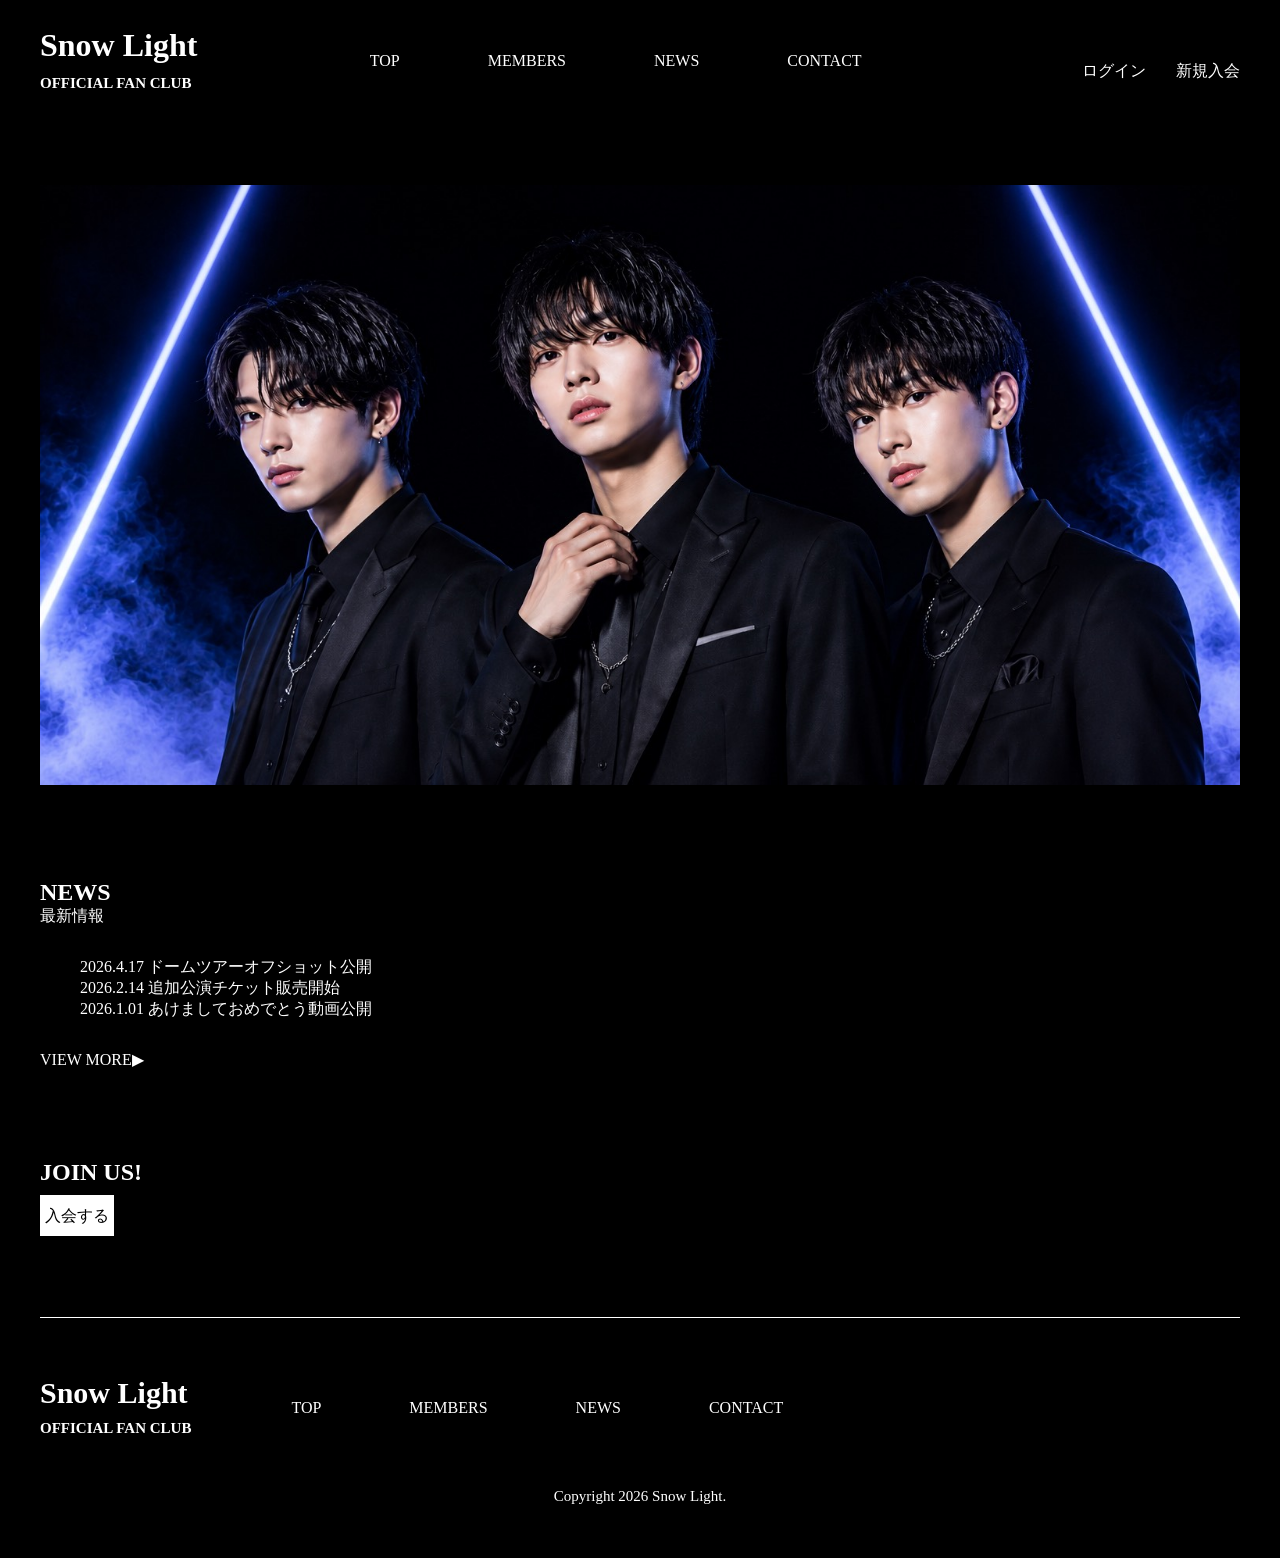
<file: index.html>
<!DOCTYPE html>
<html>
    <head>
        <meta charset="utf-8">
        <meta name="author" content="Snow Light">
        <meta name="description" content="アイドルグループSnow LightのFCサイトです。">
        <meta name="viewport" content="width=device-width,initial-scale=1.0">
        <link href="style.css" media="all" rel="stylesheet">
        <title>Snow Light FC site</title>
    </head>
    <body>
        <div id="container">
        <header>
            <div class="header-top">
            <div class="title">
            <h1>Snow Light<br>
                <span class="fc">OFFICIAL FAN CLUB</span></h1>
            </div>
                <nav>
        <ul class="menu">
            <li><a href="index.html">TOP</a></li>
            <li><a href="members.html">MEMBERS</a></li>
            <li><a href="news.html">NEWS</a></li>
            <li><a href="contact.html">CONTACT</a></li>
        </ul>
    </nav> 
     <div class="account">
            <a href="#"onclick="return false;">ログイン</a>
            <a href="#"onclick="return false;">新規入会</a>
            </div>
            </div>
        </header> 
        
    <main> 
        <section class="main">
        <img src="image/main.jpg" alt="メイン画像">
        </section>
    <section> 
        <h2 class="poo">NEWS</h2>
        <p class="po">最新情報</p>
        <ul>
        <li><span>2026.4.17</span><a href="news.html"> ドームツアーオフショット公開</a></li>
        <li><span>2026.2.14</span><a href="news.html"> 追加公演チケット販売開始</a></li>
        <li><span>2026.1.01</span><a href="news.html"> あけましておめでとう動画公開</a></li>
        </ul>
        <p class="viw"><a href="#" onclick="return false;">VIEW MORE▶︎</a></p>
     </section>
     <section>
        <h2>JOIN US!</h2>
        <p ><a class="sinki" href="#" onclick="return false;">入会する</a></p>
     </section>
    </main>
<footer>
    <div class="title">
    <h3>Snow Light<br>
                <span class="fc">OFFICIAL FAN CLUB</span></h3>
 
    <nav>
    <ul class="menu">
            <li><a href="index.html">TOP</a></li>
            <li><a href="members.html">MEMBERS</a></li>
            <li><a href="news.html">NEWS</a></li>
            <li><a href="contact.html">CONTACT</a></li>
        </ul>
    </nav>
    </div>
    <p>Copyright 2026 Snow Light.</p>
</footer>  
</div>
    </body>
</html>
</file>
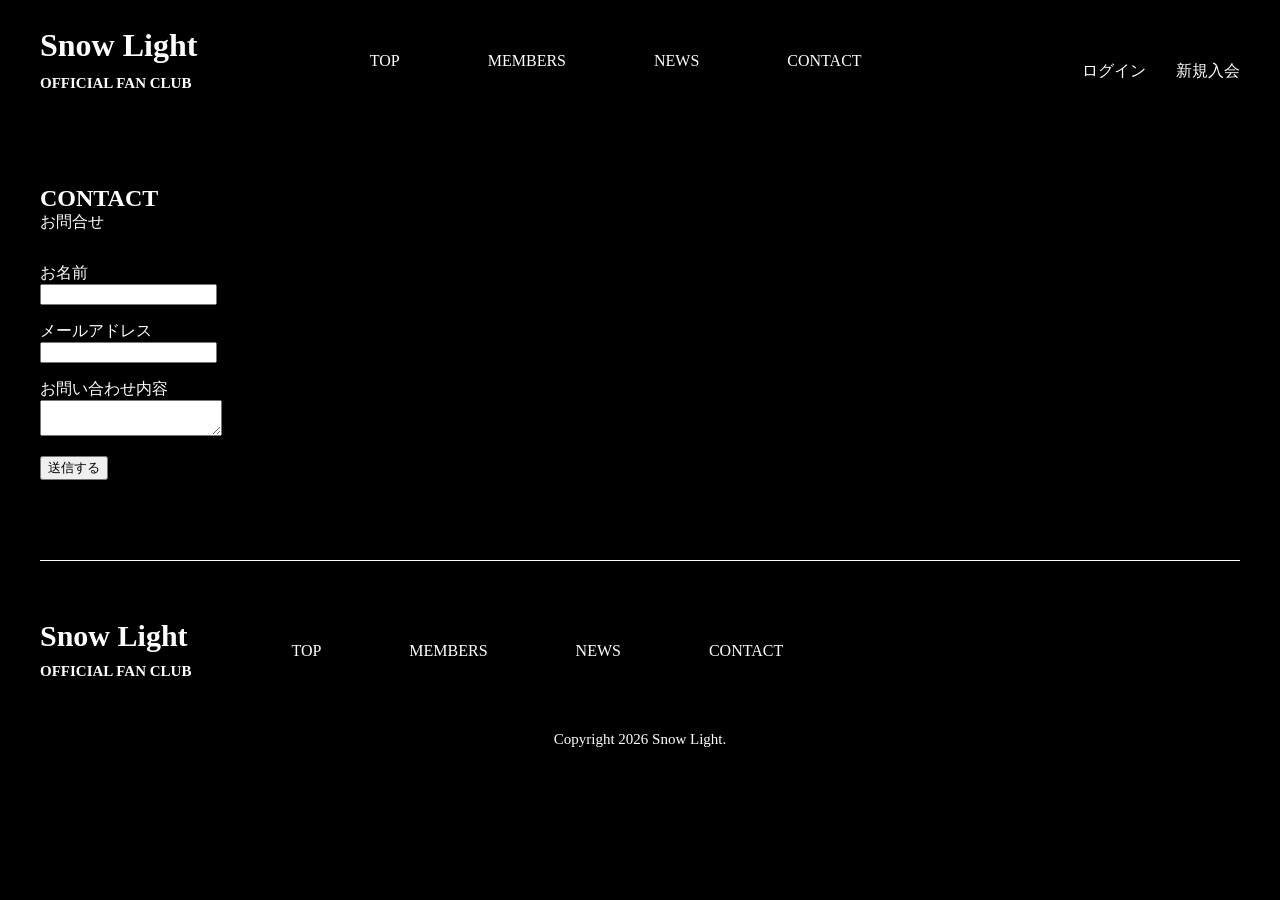
<file: contact.html>
<!DOCTYPE html>
<html>
    <head>
        <meta charset="utf-8">
        <meta name="author" content="Snow Light">
        <meta name="description" content="アイドルグループSnow LightのFCサイトです。">
        <meta name="viewport" content="width=device-width,initial-scale=1.0">
        <link href="style.css" media="all" rel="stylesheet">
        <title>Snow Light FC site</title>
    </head>
    <body>
        <div id="container">
        <header>
              <div class="header-top">
            <div class="title">
            <h1>Snow Light<br>
                <span class="fc">OFFICIAL FAN CLUB</span></h1>
            </div>
    <nav>
        <ul class="menu">
            <li><a href="index.html">TOP</a></li>
            <li><a href="members.html">MEMBERS</a></li>
            <li><a href="news.html">NEWS</a></li>
            <li><a href="contact.html">CONTACT</a></li>
        </ul>
    </nav> 
        <div class="account">
            <a href="#"onclick="return false;">ログイン</a>
            <a href="#"onclick="return false;">新規入会</a>
             </div>
            </div>
        </header> 
    <main> 
        <h2 class="poo">CONTACT</h2>
        <p class="po">お問合せ</p>
        <form action="#">
    <p>
        <label for="name">お名前</label><br>
        <input type="text" id="name" name="name">
    </p>

    <p>
        <label for="email">メールアドレス</label><br>
        <input type="email" id="email" name="email">
    </p>

    <p>
        <label for="message">お問い合わせ内容</label><br>
        <textarea id="message" name="message"></textarea>
    </p>

    <button type="submit">送信する</button>
</form>
    </main>
<footer>
     <div class="title">
    <h3>Snow Light<br>
                <span class="fc">OFFICIAL FAN CLUB</span></h3>

<nav>
    <ul class="menu">
            <li><a href="index.html">TOP</a></li>
            <li><a href="members.html">MEMBERS</a></li>
            <li><a href="news.html">NEWS</a></li>
            <li><a href="contact.html">CONTACT</a></li>
        </ul>
</nav>
     </div>
     <p>Copyright 2026 Snow Light.</p>
</footer>    
        </div>
    </body>
</html>
</file>
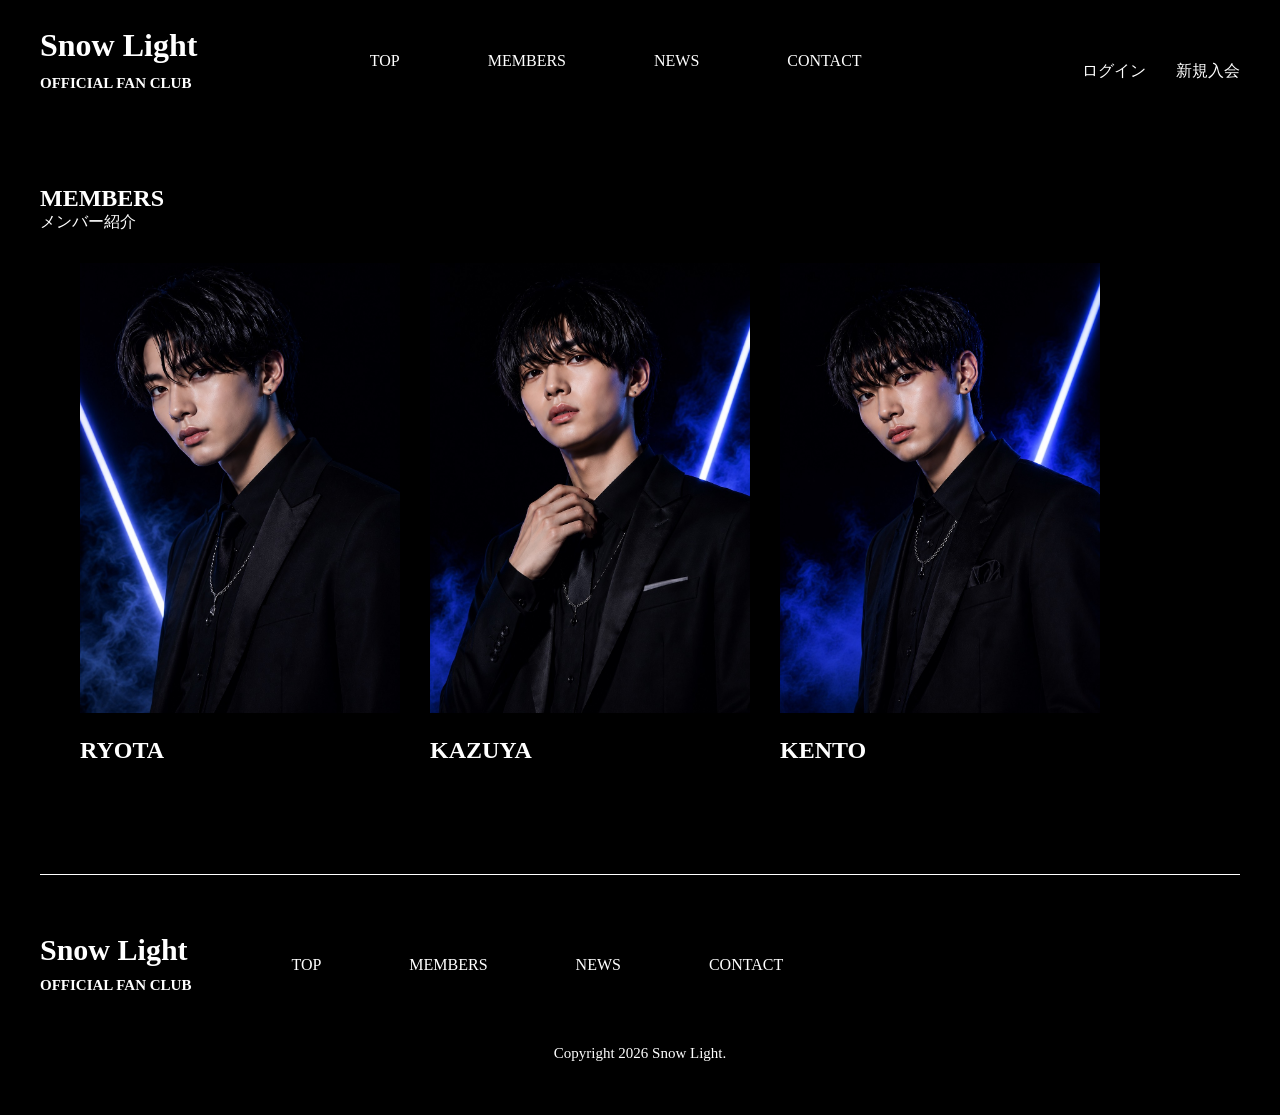
<file: members.html>
<!DOCTYPE html>
<html>
    <head>
        <meta charset="utf-8">
        <meta name="author" content="Snow Light">
        <meta name="description" content="アイドルグループSnow LightのFCサイトです。">
        <meta name="viewport" content="width=device-width,initial-scale=1.0">
        <link href="style.css" media="all" rel="stylesheet">
        <title>Snow Light FC site</title>
    </head>
    <body>
        <div id="container">
        <header>
         <div class="header-top">
            <div class="title">
            <h1>Snow Light<br>
                <span class="fc">OFFICIAL FAN CLUB</span></h1>
            </div>
                 
    <nav>
        <ul class="menu">
            <li><a href="index.html">TOP</a></li>
            <li><a href="members.html">MEMBERS</a></li>
            <li><a href="news.html">NEWS</a></li>
            <li><a href="contact.html">CONTACT</a></li>
        </ul>
    </nav> 
        <div class="account">
            <a href="#" onclick="return false;">ログイン</a>
            <a href="#" onclick="return false;">新規入会</a>
        </div>
         </div>
        </header> 
    <main>      
        <section>
        <h2 class="poo">MEMBERS</h2>
        <p class="po">メンバー紹介</p>
        <ul id="members">
        <li>
            <a href="#" onclick="return false;">
            <img class="member" src="image/ryota.jpg" alt="Ryota">
            </a>
            <h2>RYOTA</h2>   
            </li>
        <li>
            <a href="#" onclick="return false;">
            <img class="member" src="image/kazuya.jpg" alt="Kazuya">
            </a>
            <h2>KAZUYA</h2>                
        </li>
        <li>
            <a href="#" onclick="return false;">
            <img class="member" src="image/kento.jpg" alt="Kento">
            </a>
            <h2>KENTO</h2>
        </li>
        </ul>
        </section>
    </main>

<footer>
    <div class="title">
    <h3>Snow Light<br>
                <span class="fc">OFFICIAL FAN CLUB</span></h3>

        <nav>
    <ul class="menu">
            <li><a href="index.html">TOP</a></li>
            <li><a href="members.html">MEMBERS</a></li>
            <li><a href="news.html">NEWS</a></li>
            <li><a href="contact.html">CONTACT</a></li>
        </ul>
        </nav>
    </div>
    <p>Copyright 2026 Snow Light.</p>
</footer>    
        </div>
    </body>
</html>
</file>
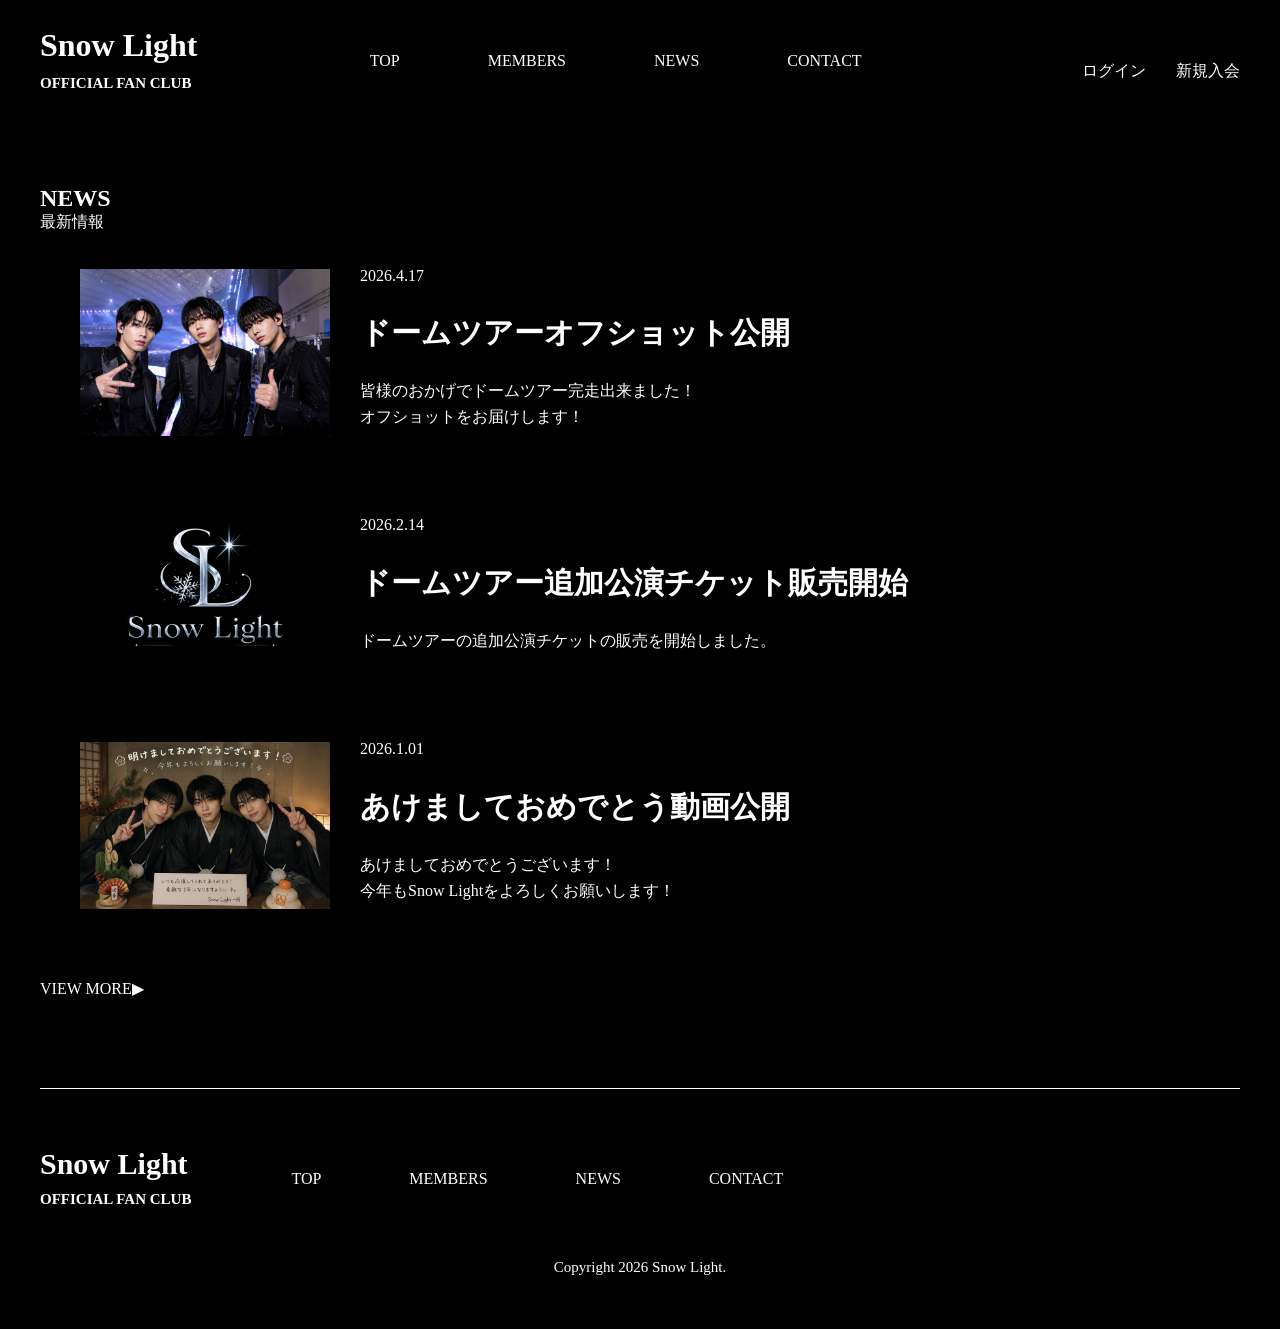
<file: news.html>
<!DOCTYPE html>
<html>
    <head>
        <meta charset="utf-8">
        <meta name="author" content="Snow Light">
        <meta name="description" content="アイドルグループSnow LightのFCサイトです。">
        <meta name="viewport" content="width=device-width,initial-scale=1.0">
        <link href="style.css" media="all" rel="stylesheet">
        <title>Snow Light FC site</title>
    </head>
    <body>
        <div id="container">
        <header>
             <div class="header-top">
            <div class="title">
            <h1>Snow Light<br>
                <span class="fc">OFFICIAL FAN CLUB</span></h1>
            </div>
    <nav>
        <ul class="menu">
            <li><a href="index.html">TOP</a></li>
            <li><a href="members.html">MEMBERS</a></li>
            <li><a href="news.html">NEWS</a></li>
            <li><a href="contact.html">CONTACT</a></li>
        </ul>
    </nav> 
    <div class="account">
            <a href="#" onclick="return false;">ログイン</a>
            <a href="#" onclick="return false;">新規入会</a>
            </div>
             </div>
        </header> 
    <main> 
    <section>      
        <h2 class="poo">NEWS</h2>
        <p class="po">最新情報</p>
        <ul class="news">
        <li>
    
            <a href="#" onclick="return false;">
            <img src="image/DOME.jpg" alt="ドームツアーオフショット">
            </a>
            <div class="news-text">
            <span>2026.4.17</span> 
            <h3>ドームツアーオフショット公開</h3>
            <p>皆様のおかげでドームツアー完走出来ました！
            <br>オフショットをお届けします！</p>   
        
            </li>
        <li>
            <a href="#" onclick="return false;">
            <img src="image/ロゴ.jpg" alt="ロゴ">
            </a>
            <div class="news-text">
            <span>2026.2.14</span> 
            <h3>ドームツアー追加公演チケット販売開始</h3>
            <p>ドームツアーの追加公演チケットの販売を開始しました。</p>
            </div>
        </li>
        <li>
            <a href="#" onclick="return false;">
            <img src="image/あけおめ.jpg" alt="あけましておめでとう">
            </a>
            <div class="news-text">
            <span>2026.1.01</span> 
            <h3>あけましておめでとう動画公開</h3>
            <p>あけましておめでとうございます！
         <br>今年もSnow Lightをよろしくお願いします！</p>
            </div>
        </li>
        </ul>
        <p><a href="#"onclick="return false;">VIEW MORE▶︎</a></p>
     </section>
    </main>
<footer>
     <div class="title">
    <h3>Snow Light<br>
                <span class="fc">OFFICIAL FAN CLUB</span></h3>

<nav>
    <ul class="menu">
            <li><a href="index.html">TOP</a></li>
            <li><a href="members.html">MEMBERS</a></li>
            <li><a href="news.html">NEWS</a></li>
            <li><a href="contact.html">CONTACT</a></li>
        </ul>
</nav>
     </div>
     <p>Copyright 2026 Snow Light.</p>
</footer>  
    </div>  
    </body>
</html>
</file>
<file: style.css>
#container{
    max-width: 1200px;
    width: 100%;
    margin-right: auto;
    margin-left: auto;
}
img{
    max-width: 100%;
}

body{
    color: white;
    background-color: black;
}

a{
    color: white;
    text-decoration: none;
}

a:hover{
    text-decoration: underline;
}

li{
    list-style: none;
}

section{
    margin-bottom: 90px;
}

.menu{
    display: flex;
}

.menu li{
    margin-right: 88px;
}

.title{
    display: flex;
    align-items: center;
    gap: 60px;
}

.fc{
    font-size: 15px;
}

header{

    margin-bottom: 70px;
}

.header-top{
    display: flex;
    justify-content: space-between;
    align-items: center;
}
.main img{
    width: 100%;
    height: 600px;
   object-fit: cover;
   object-position: top;
}

.account{
    display: flex;
    margin-left: auto;
    gap: 30px;

}

.member{
    width: 320px;
    height: 450px;
    object-fit: cover;
}

#members{
    display: flex;
}

#members li{
    margin-right: 30px;
}

.news img{
    width: 250px;
}

.news li{
    display: flex;
    margin-bottom: 60px;
    gap:30px;
}

.news-text{
        line-height: 1.6
}

h1{
    line-height: 1;
}

h3{
    font-size: 30px;
    line-height: 1;
}

footer{
    padding: 30px 0;
    margin-top: 80px;
    border-top: solid 0.5px #fff;
}

footer p{
    font-size: 15px;
    text-align: center;
    margin-top: 20px;
}

.sinki{
    border: solid 2px #fff;
    background-color: #fff;
    padding: 10px 3px;
    color: black;

}

.po{
    margin-top: 0;
    margin-bottom: 30px;
}

.poo{
    margin-bottom: 0;
}

.viw{
    margin-top: 30px;
}

@media (max-width:768px){

.menu{

        flex-direction: column;

        align-items: center;

    }
.menu li{
    margin-right:0;
    margin-bottom:15px;
}

}
.news li{
    align-items:center;
}
.account{
    margin-left:0;
    margin-top:20px;
}
</file>
